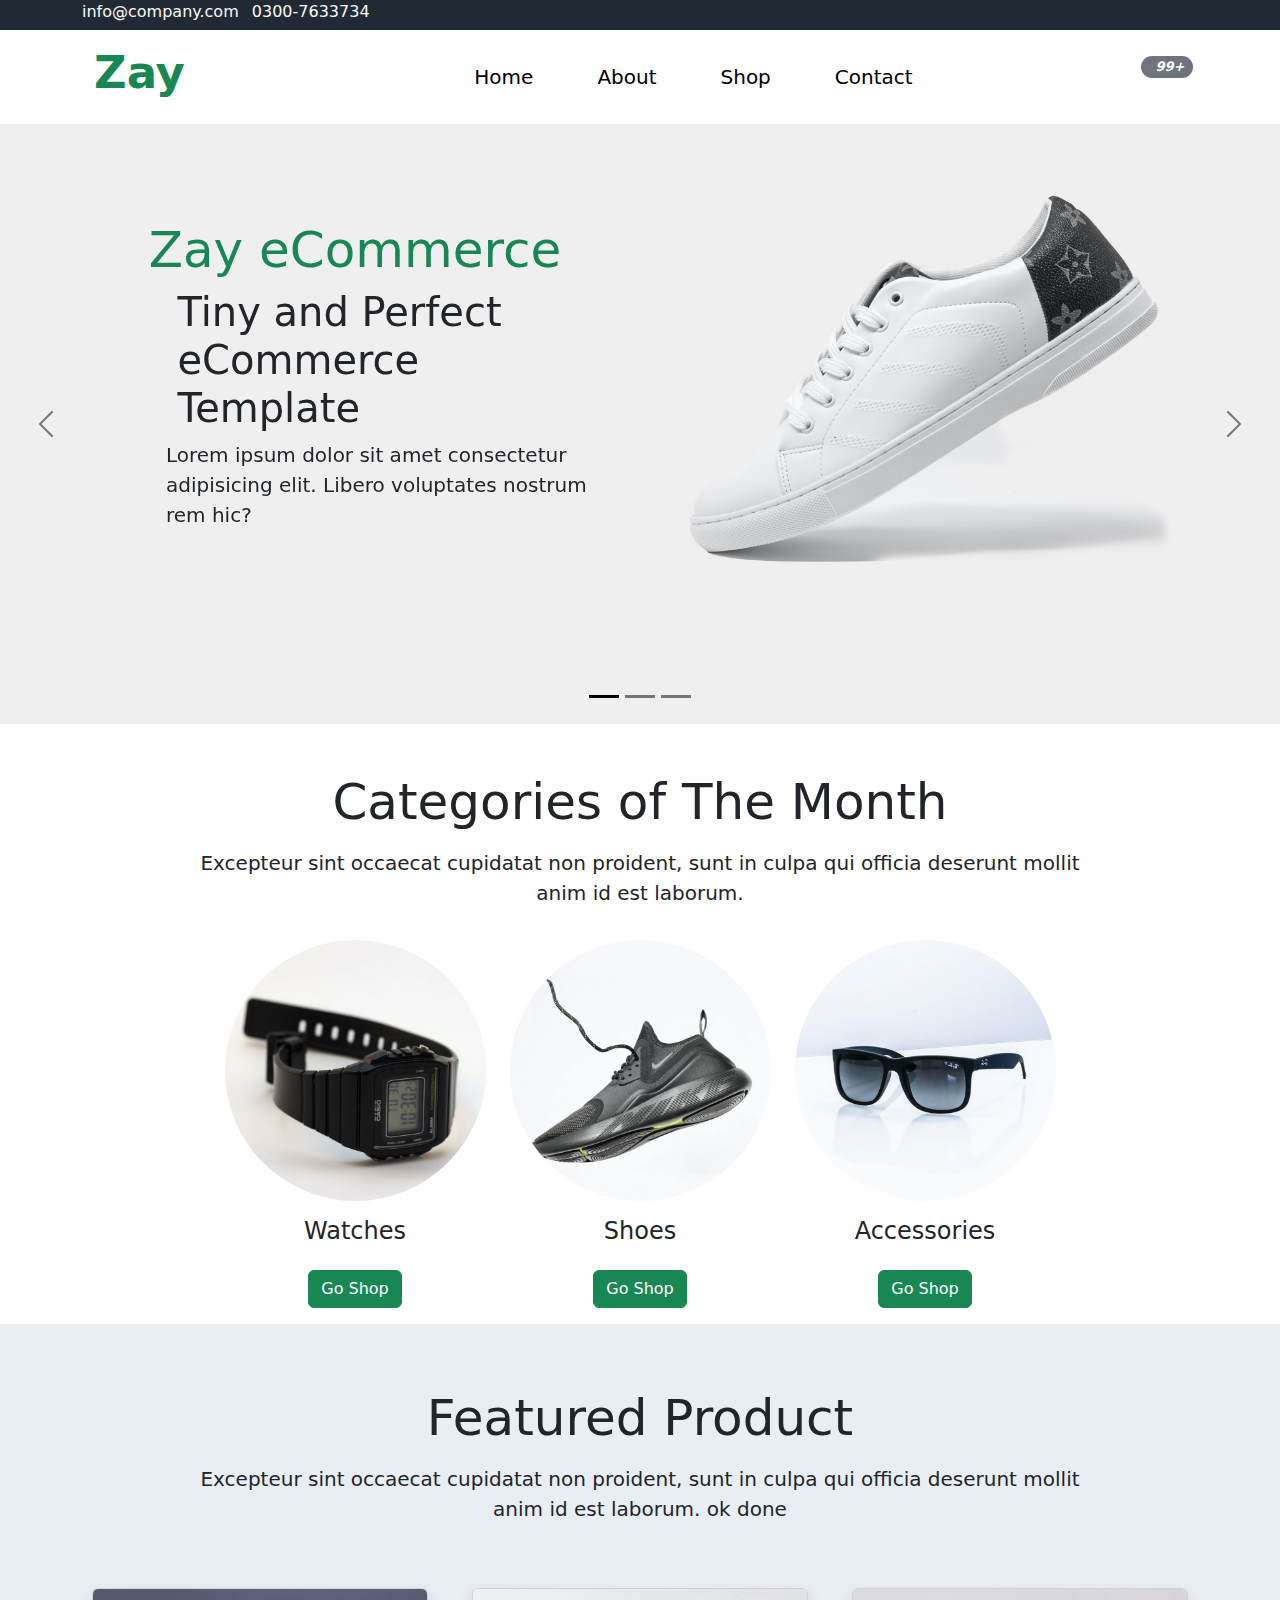
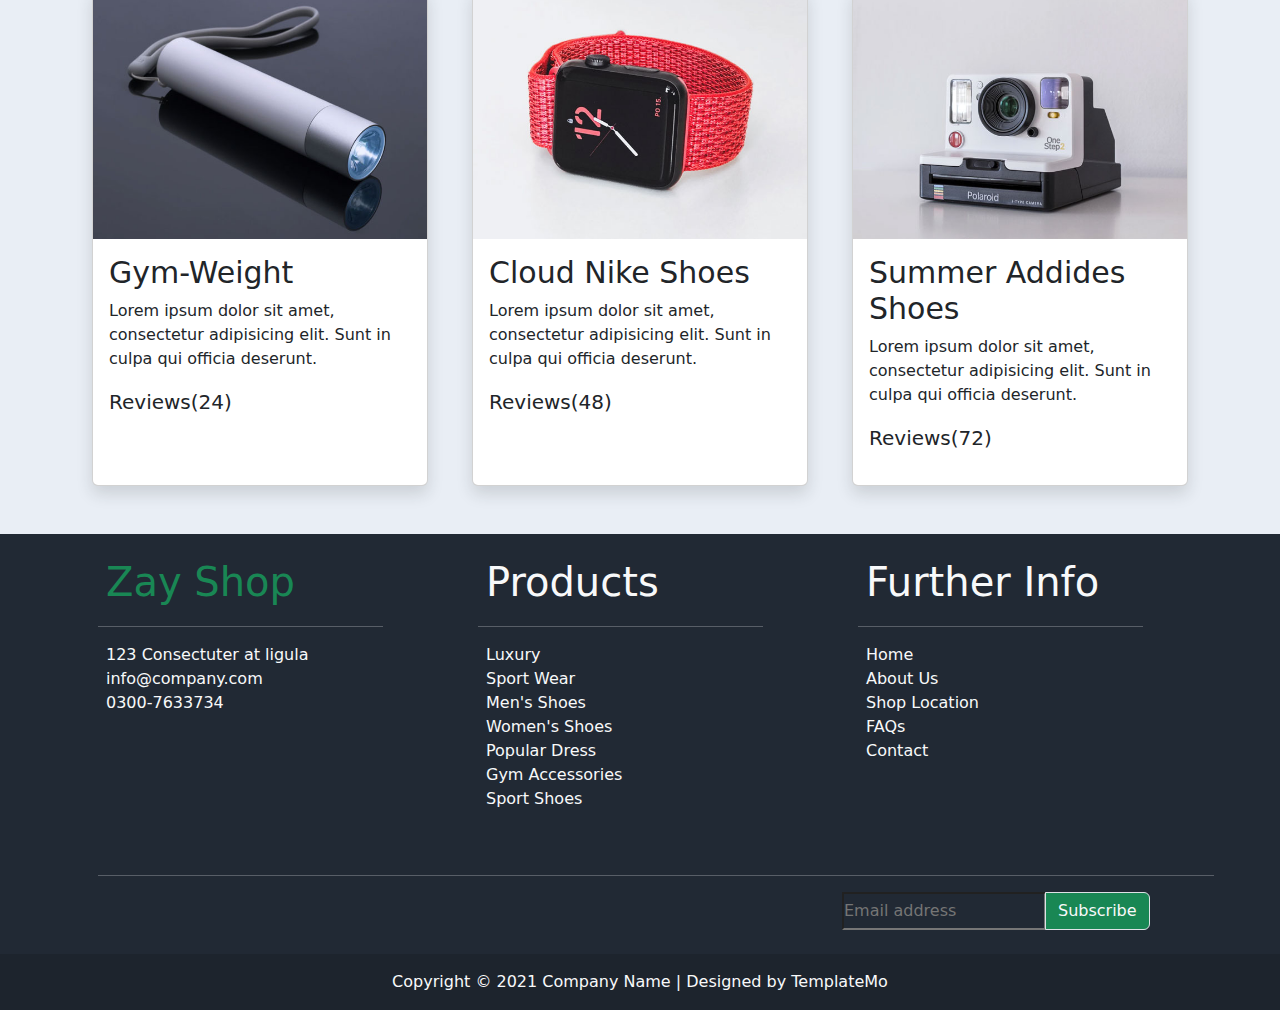
<file: index.html>
<!DOCTYPE html>
<html lang="en">

<head>
    <meta charset="UTF-8">
    <meta http-equiv="X-UA-Compatible" content="IE=edge">
    <meta name="viewport" content="width=device-width, initial-scale=1.0">
    <title>Zay Shop</title>
    <link rel="stylesheet" href="assets/css/custom.css">
    <link rel="stylesheet" href="assets/css/bootstrap.min.css">
    <link rel="stylesheet" href="https://cdnjs.cloudflare.com/ajax/libs/font-awesome/6.2.1/css/all.min.css"
        integrity="sha512-MV7K8+y+gLIBoVD59lQIYicR65iaqukzvf/nwasF0nqhPay5w/9lJmVM2hMDcnK1OnMGCdVK+iQrJ7lzPJQd1w=="
        crossorigin="anonymous" referrerpolicy="no-referrer" />
        <link rel="icon" href="banner_img_01.jpg" >
</head>

<body>
    <div class="container-fluid background-class d-none d-lg-block d-xl-block d-xxl-block">
        <div class="container">
            <div class="row">
                <div class=" col-4 text-light">
                    <i class="fa-solid fa-envelope"></i>
                    info@company.com
                    <i class="fa-solid fa-phone-flip ms-2"></i>
                    0300-7633734
                </div>
                <div class="col-8 text-light d-flex justify-content-end mt-2">
                    <i class="fa-brands fa-facebook ms-3"></i>
                    <i class="fa-brands fa-instagram ms-3"></i>
                    <i class="fa-brands fa-twitter ms-3"></i>
                    <i class="fa-brands fa-linkedin-in ms-3"></i>
                </div>
            </div>
        </div>
    </div>
    <div class="container-fluid background1-class">
        <div class="container">
            <nav class="navbar navbar-expand-lg">
                <div class="container-fluid">
                    <a class="navbar-brand text-success" href="#">
                        <h1 class="font-class">Zay</h1>
                    </a>
                    <button class="navbar-toggler" type="button" data-bs-toggle="collapse"
                        data-bs-target="#navbarSupportedContent" aria-controls="navbarSupportedContent"
                        aria-expanded="false" aria-label="Toggle navigation">
                        <span class="navbar-toggler-icon"></span>
                    </button>
                    <div class="collapse navbar-collapse mt-3" id="navbarSupportedContent">
                        <ul class="navbar-nav mx-auto mb-2 mb-lg-0">
                            <li class="nav-item">
                                <a class="nav-link active ms-lg-5 ms-xl-5 ms-xxl-5" aria-current="page"
                                    href="index.html">
                                    <p>Home</p>
                                </a>
                            </li>
                            <li class="nav-item">
                                <a class="nav-link active ms-lg-5 ms-xl-5 ms-xxl-5" href="about.html">
                                    <p> About</p>
                                </a>
                            </li>
                            <li class="nav-item active">
                                <a class="nav-link active ms-lg-5 ms-xl-5 ms-xxl-5" href="shop.html">
                                    <p>Shop</p>
                                </a>
                            </li>
                            <li class="nav-item">
                                <a class="nav-link active ms-lg-5 ms-xl-5 ms-xxl-5" href="contact.html">
                                    <p>Contact</p>
                                </a>
                            </li>
                        </ul>
                        <h4>
                            <i class="fa-solid fa-magnifying-glass me-3">

                            </i>
                            <i class="fa-solid fa-cart-shopping me-3  position-relative cart">
                                <span
                                    class="position-absolute top-0 start-100 translate-middle badge rounded-pill bg-secondary position-class">
                                    7
                                    <span class="visually-hidden">unread messages</span>
                                </span>
                            </i>
                            <i class="fa-solid fa-user me-3 position-relative cart">
                                <span
                                    class="position-absolute top-0 start-100 translate-middle badge rounded-pill  position-class bg-secondary">
                                    99+
                                    <span class="visually-hidden">unread messages</span>
                                </span>
                            </i>
                        </h4>
                    </div>
                </div>
            </nav>
        </div>
    </div>
    <div id="carouselExampleIndicators" class="carousel slide carousel-dark " data-bs-ride="carousel">
        <div class="carousel-indicators">
            <button type="button" data-bs-target="#carouselExampleIndicators" data-bs-slide-to="0" class="active"
                aria-current="true" aria-label="Slide 1"></button>
            <button type="button" data-bs-target="#carouselExampleIndicators" data-bs-slide-to="1"
                aria-label="Slide 2"></button>
            <button type="button" data-bs-target="#carouselExampleIndicators" data-bs-slide-to="2"
                aria-label="Slide 3"></button>
        </div>
        <div class="carousel-inner background2-class">
            <div class="carousel-item active">
                <div class="container">
                    <div class="row">
                        <div class="col-lg-6 col-md-12 col-sm-12  d-md-flex justify-content-center order-lg-last ">
                            <img src="assets/images/banner_img_01.jpg" alt="" class="slider-class">

                        </div>
                        <div class="col-lg-6 mt-lg-5 ">

                            <h1 class="mt-lg-5  text-success" align="center" style="font-size: 50px;">Zay <span
                                    style="font-weight: lighter; font-size: 50px;">eCommerce</span> </h1>
                            <div class="row d-flex justify-content-center">
                                <div class="col-10 ms-5">
                                    <h1 class="ms-4" style="font-size: 40px; font-weight: lighter;">Tiny and Perfect
                                        eCommerce Template</h1>
                                </div>
                            </div>
                            <div class="row ms-4">
                                <div class="col-10 ms-5">
                                    <p style="font-size: 20px;">Lorem ipsum dolor sit amet consectetur adipisicing elit. Libero voluptates nostrum rem hic?  </p>
                                </div>
                            </div>
                        </div>
                    </div>
                </div>
            </div>
            <div class="carousel-item">
                <div class="container">
                    <div class="row">
                        <div class="col-lg-6 col-md-12 col-sm-12  d-md-flex justify-content-center order-lg-last ">
                            <img src="assets/images/banner_img_02.jpg" alt="" class="slider-class">

                        </div>
                        <div class="col-lg-6 mt-lg-5 ">

                            <h1 class="mt-lg-5  text-success" align="center" style="font-size: 50px;">Zay <span
                                    style="font-weight: lighter; font-size: 50px;">eCommerce</span> </h1>
                            <div class="row d-flex justify-content-center">
                                <div class="col-10 ms-5">
                                    <h1 class="ms-4" style="font-size: 40px; font-weight: lighter;">Tiny and Perfect
                                        eCommerce Template</h1>
                                </div>
                            </div>
                            <div class="row ms-4">
                                <div class="col-10 ms-5">
                                    <p style="font-size: 20px;">Lorem ipsum dolor sit amet consectetur adipisicing elit. Libero voluptates nostrum rem hic?  </p>
                                </div>
                            </div>
                        </div>
                    </div>
                </div>
            </div>
            <div class="carousel-item">
                <div class="container">
                    <div class="row">
                        <div class="col-lg-6 col-md-12 col-sm-12  d-md-flex justify-content-center order-lg-last ">
                            <img src="assets/images/banner_img_03.jpg" alt="" class="slider-class">

                        </div>
                        <div class="col-lg-6 mt-lg-5 ">

                            <h1 class="mt-lg-5  text-success" align="center" style="font-size: 50px;">Zay <span
                                    style="font-weight: lighter; font-size: 50px;">eCommerce</span> </h1>
                            <div class="row d-flex justify-content-center">
                                <div class="col-10 ms-5">
                                    <h1 class="ms-4" style="font-size: 40px; font-weight: lighter;">Tiny and Perfect
                                        eCommerce Template</h1>
                                </div>
                            </div>
                            <div class="row ms-4">
                                <div class="col-10 ms-5">
                                    <p style="font-size: 20px;">Lorem ipsum dolor sit amet consectetur adipisicing elit. Libero voluptates nostrum rem hic?  </p>
                                </div>
                            </div>
                        </div>
                    </div>
                </div>
            </div>
        </div>
        <button class="carousel-control-prev" type="button" data-bs-target="#carouselExampleIndicators"
            data-bs-slide="prev">
            <span class="carousel-control-prev-icon" style="margin-right: 100px;" aria-hidden="true"></span>
            <span class="visually-hidden">Previous</span>
        </button>
        <button class="carousel-control-next" type="button" data-bs-target="#carouselExampleIndicators"
            data-bs-slide="next">
            <span class="carousel-control-next-icon" style="margin-left: 100px;" aria-hidden="true"></span>
            <span class="visually-hidden">Next</span>
        </button>
    </div>
    <div class="container-fluid mt-5">
        <div class="container">
            <div class="row">
                <div class="col-12">
                    <h1 align="center" style="font-size: 50px; font-weight: lighter;">
                        Categories of The Month
                    </h1>
                </div>
            </div>
            <div class="row d-flex justify-content-center ">
                <div class="col-10">
                    <p align="center" style="font-size: 20px;" class="mt-2">
                        Excepteur sint occaecat cupidatat non proident, sunt in culpa qui officia deserunt mollit anim
                        id est laborum.
                    </p>
                </div>
            </div>
            <div class="row d-flex justify-content-center mt-3">
                <div class="col-sm-8 col-md-3 d-flex justify-content-center">
                    <div class="card border-0" style="width: 18rem;">
                        <img src="assets/images/category_img_01.jpg" class="card-img-top rounded-circle" alt="...">
                        <div class="card-body">
                            <h4 class="card-title d-flex justify-content-center"> Watches</h4>
                            <div class="button d-flex justify-content-center mt-4">
                                <button class="btn btn-success">Go Shop</button>
                            </div>
                        </div>
                    </div>

                </div>
                <div class="col-sm-8 col-md-3 d-flex justify-content-center">
                    <div class="card border-0" style="width: 18rem;">
                        <img src="assets/images/category_img_02.jpg" class="card-img-top rounded-circle" alt="...">
                        <div class="card-body">
                            <h4 class="card-title d-flex justify-content-center"> Shoes</h4>
                            <div class="button d-flex justify-content-center mt-4">
                                <button class="btn btn-success">Go Shop</button>
                            </div>
                        </div>
                    </div>

                </div>
                <div class="col-sm-8 col-md-3 d-flex justify-content-center">
                    <div class="card border-0" style="width: 18rem;">
                        <img src="assets/images/category_img_03.jpg" class="card-img-top rounded-circle" alt="...">
                        <div class="card-body">
                            <h4 class="card-title d-flex justify-content-center"> Accessories</h4>
                            <div class="button d-flex justify-content-center mt-4">
                                <button class="btn btn-success">Go Shop</button>
                            </div>
                        </div>
                    </div>

                </div>
            </div>
        </div>
    </div>
    <div class="container-fluid re-class" style="background-color:#E9EEF5 ; ">
        <div class="container">
            <div class="row">
                <div class="col mt-5">
                    <h1 align="center" style="font-size: 50px; font-weight: lighter;" class="mt-3">Featured Product</h1>
                </div>
            </div>
            <div class="row d-flex justify-content-center ">
                <div class="col-10">
                    <p align="center" style="font-size: 20px;" class="mt-2">
                        Excepteur sint occaecat cupidatat non proident, sunt in culpa qui officia deserunt mollit anim
                        id est laborum. ok done
                    </p>
                </div>
            </div>
            <div class="row d-flex justify-content-center">
                <div class="col-sm-12 col-md-4 col-lg-4 mt-5  mb-lg-5 d-flex justify-content-center">
                    <div class="card shadow" style="width: 21rem;">
                        <img src="assets/images/feature_prod_01.jpg" class="card-img-top" alt="...">
                        <span class="ms-3"> <i class="fa-solid fa-star text-warning" style="font-size:20px;"></i>
                            <i class="fa-solid fa-star text-warning" style="font-size:20px;"></i>
                            <i class="fa-solid fa-star text-warning" style="font-size:20px;"></i>
                            <i class="fa-solid fa-star" style="font-size:20px ;"></i>
                            <i class="fa-solid fa-star" style="font-size:20px ;"></i></span>
                        <div class="card-body">
                            <h5 class="card-title" style="font-size: 30px; font-weight: lighter;">Gym-Weight</h5>
                            <p class="card-text">Lorem ipsum dolor sit amet, consectetur adipisicing elit. Sunt in culpa
                                qui officia deserunt.</p>
                            <p style="font-size: 20px; font-weight: lighter;">Reviews(24)</p>
                        </div>
                    </div>
                </div>
                <div class="col-sm-12 col-md-4 col-lg-4 mt-5  mb-lg-5 d-flex justify-content-center">
                    <div class="card shadow" style="width: 21rem;">
                        <img src="assets/images/feature_prod_02.jpg" class="card-img-top" alt="...">
                        <span class="ms-3"> <i class="fa-solid fa-star text-warning" style="font-size:20px;"></i>
                            <i class="fa-solid fa-star text-warning" style="font-size:20px;"></i>
                            <i class="fa-solid fa-star text-warning" style="font-size:20px;"></i>
                            <i class="fa-solid fa-star" style="font-size:20px ;"></i>
                            <i class="fa-solid fa-star" style="font-size:20px ;"></i></span>

                        <div class="card-body">
                            <h5 class="card-title r-class" style="font-size: 30px; font-weight: lighter;">Cloud Nike
                                Shoes</h5>
                            <p class="card-text">Lorem ipsum dolor sit amet, consectetur adipisicing elit. Sunt in culpa
                                qui officia deserunt.</p>
                            <p style="font-size: 20px; font-weight: lighter;">Reviews(48)</p>
                        </div>
                    </div>
                </div>
                <div class="col-sm-12 col-md-4 col-lg-4 mt-5  mb-lg-5 d-flex justify-content-center">
                    <div class="card shadow" style="width: 21rem;">
                        <img src="assets/images/feature_prod_03.jpg" class="card-img-top" alt="...">
                        <span class="ms-3"> <i class="fa-solid fa-star text-warning" style="font-size:20px;"></i>
                            <i class="fa-solid fa-star text-warning" style="font-size:20px;"></i>
                            <i class="fa-solid fa-star text-warning" style="font-size:20px;"></i>
                            <i class="fa-solid fa-star text-warning" style="font-size:20px ;"></i>
                            <i class="fa-solid fa-star text-warning " style="font-size:20px ;"></i>
                        </span>
                        <div class="card-body">
                            <h5 class="card-title r-class" style="font-size: 30px; font-weight: lighter;">Summer Addides
                                Shoes</h5>
                            <p class="card-text">Lorem ipsum dolor sit amet, consectetur adipisicing elit. Sunt in culpa
                                qui officia deserunt.</p>
                            <p style="font-size: 20px; font-weight: lighter;">Reviews(72)</p>
                        </div>
                    </div>
                </div>
            </div>
        </div>
    </div>
    <div class="container-fluid  res-class" style="background-color: #212934;">
        <div class="container">
            <div class="row">
                <div class="col-md-4 col-sm-12">
                    <h1 class="text-success pt-4 ps-4 pe-4 p-1">Zay Shop</h1>
                    <div class="line text-white ms-3 mt-1" style="width:80% ;">
                        <hr>
                    </div>

                    <i class="fa-solid fa-location-dot ms-4 text-light"></i>
                    <span class="text-light">123 Consectuter at ligula</span>
                    <br>
                    <i class="fa-solid fa-envelope text-light ms-4 mt-md-3 mt-sm-2"></i>
                    <span class="text-light">info@company.com</span>
                    <br>
                    <i class="fa-solid fa-phone-flip ms-4 mt-md-3 mt-sm-2 text-light"></i>
                    <span class="text-light"> 0300-7633734
                    </span>
                </div>
                <div class="col-md-4 col-sm-12 margin-class">
                    <h1 class="text-light pt-4 ps-4 pe-4 p-1">Products</h1>
                    <div class="line text-white ms-3 mt-1" style="width:80% ;">
                        <hr>
                    </div>
                    <span class="text-light ms-4 ">Luxury</span>
                    <br>
                    <span class="text-light ms-4">Sport Wear</span>
                    <br>
                    <span class="text-light ms-4">Men's Shoes</span>
                    <br>
                    <span class="text-light ms-4">Women's Shoes</span>
                    <br>
                    <span class="text-light ms-4">Popular Dress</span>
                    <br>
                    <span class="text-light ms-4">Gym Accessories</span>
                    <br>
                    <span class="text-light ms-4">Sport Shoes</span>
                    <br>
                </div>
                <div class="col-md-4 col-sm-12">
                    <h1 class="text-light pt-4 ps-4 pe-4 p-1 media-class"><span>Further Info</span></h1>
                    <div class="line text-white ms-3 mt-1" style="width:80% ;">
                        <hr>
                    </div>
                    <span class="text-light ms-4 ">Home</span>
                    <br>
                    <span class="text-light ms-4 pt-2">About Us</span>
                    <br>
                    <span class="text-light ms-4 mt-5">Shop Location</span>
                    <br>
                    <span class="text-light ms-4 mt-5">FAQs</span>
                    <br>
                    <span class="text-light ms-4 mt-5">Contact</span>
                    <br>
                </div>
            </div>


            <div class="row mt-5">
                <div class="col">
                    <div class="line text-white ms-3 mt-1" style="width:100% ;">
                        <hr>
                    </div>
                </div>
            </div>
            <div class="row pb-3">
                <div class="col-xl-8 col-lg-7 col-md-5 col-sm-12 text-light">

                    <i class="fa-brands fa-facebook ms-3" style="font-size: 30px; "></i>
                    <i class="fa-brands fa-instagram ms-3" style="font-size: 30px; "></i>
                    <i class="fa-brands fa-twitter ms-3" style="font-size: 30px; "></i>
                    <i class="fa-brands fa-linkedin-in ms-3" style="font-size: 30px;"></i>

                </div>
                <div class="col-xl-4 col-lg-5 col-md-7 col-sm-12">
                    <div class="input-group mb-2 subscribe ">
                        <input type="text" style="background:none ;" placeholder="Email address">
                        <div class="input-group-text btn-success bg-success text-light sub">Subscribe</div>
                    </div>
                </div>
            </div>
        </div>
    </div>
    <div class="container-fluid res1-class pb-3" style="background-color:#1D242D ;">
        <div class="row">
            <div class="col">
                <span class="text-light mt-3" style="display: flex; justify-content: center;">Copyright © 2021 Company
                    Name | Designed by TemplateMo</span>
            </div>
        </div>
    </div>


    <script src="assets/js/bootstrap.bundle.min.js"></script>
</body>

</html>
</file>
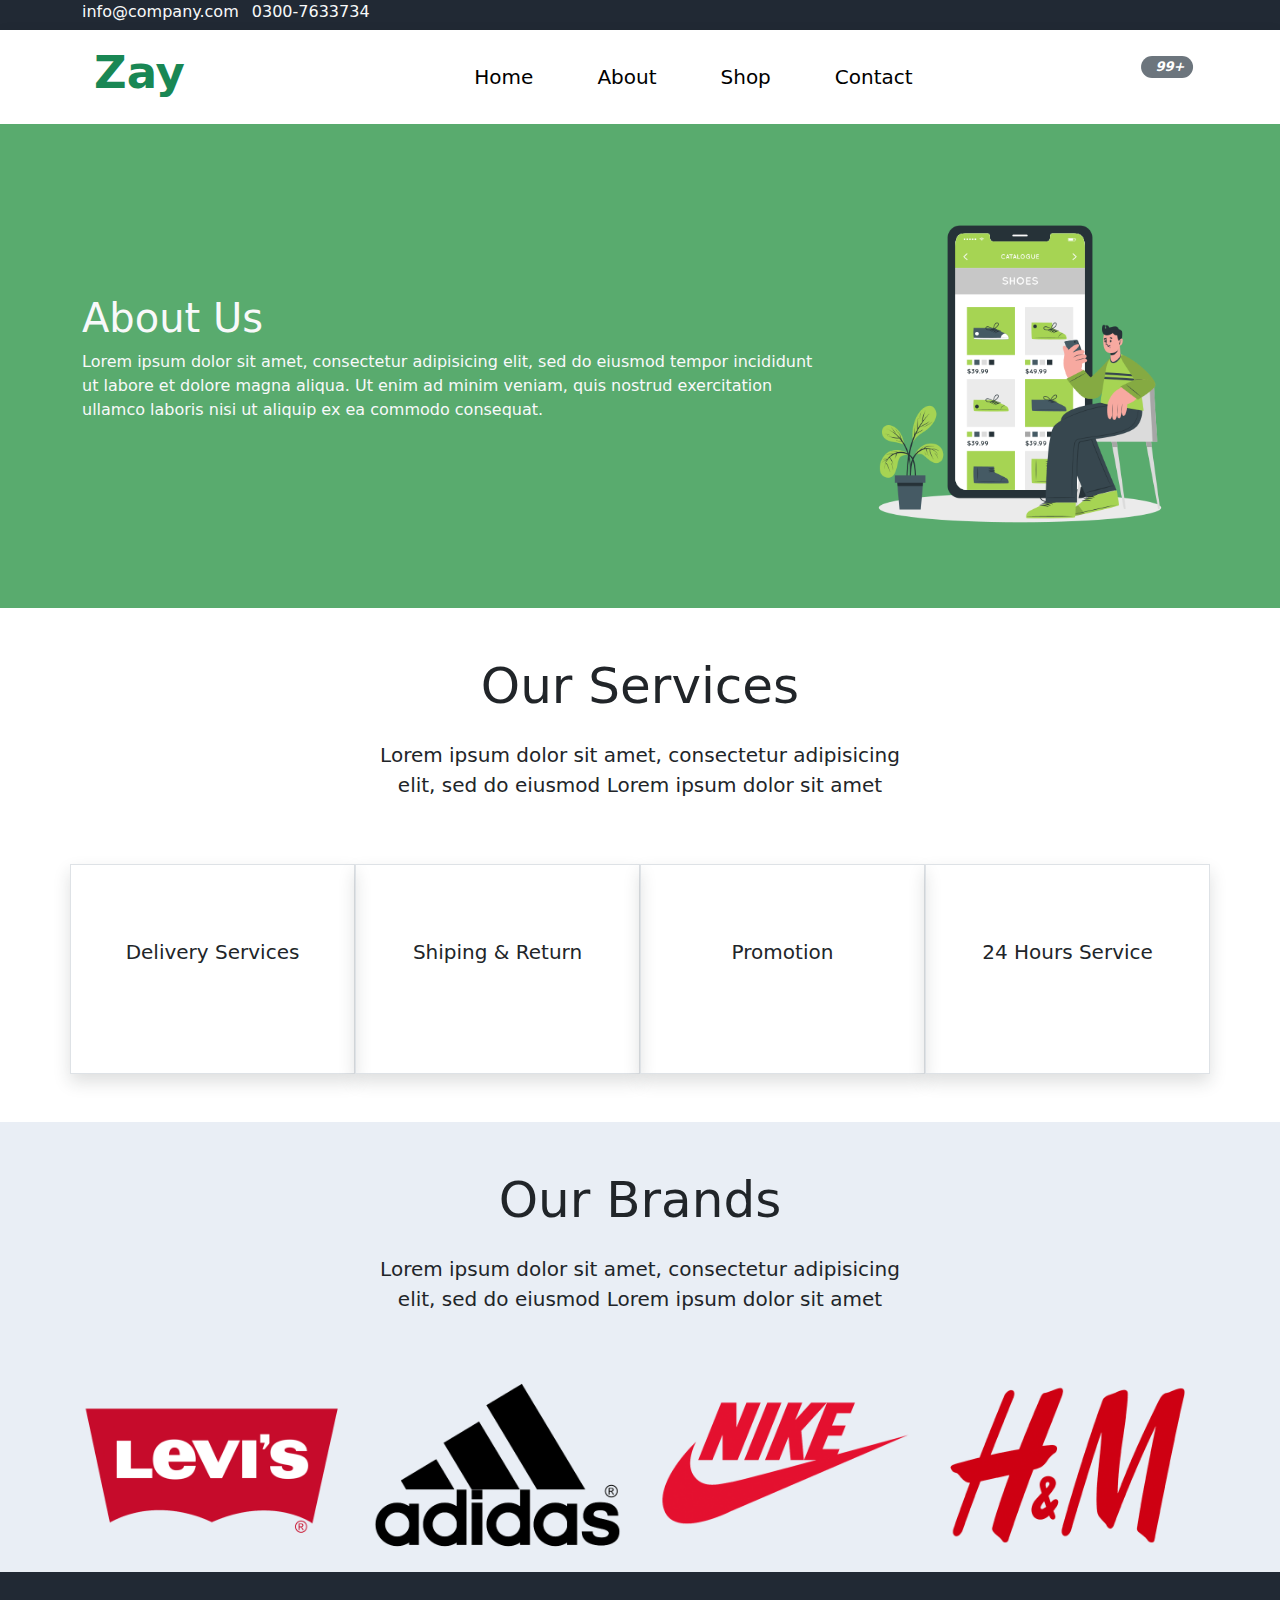
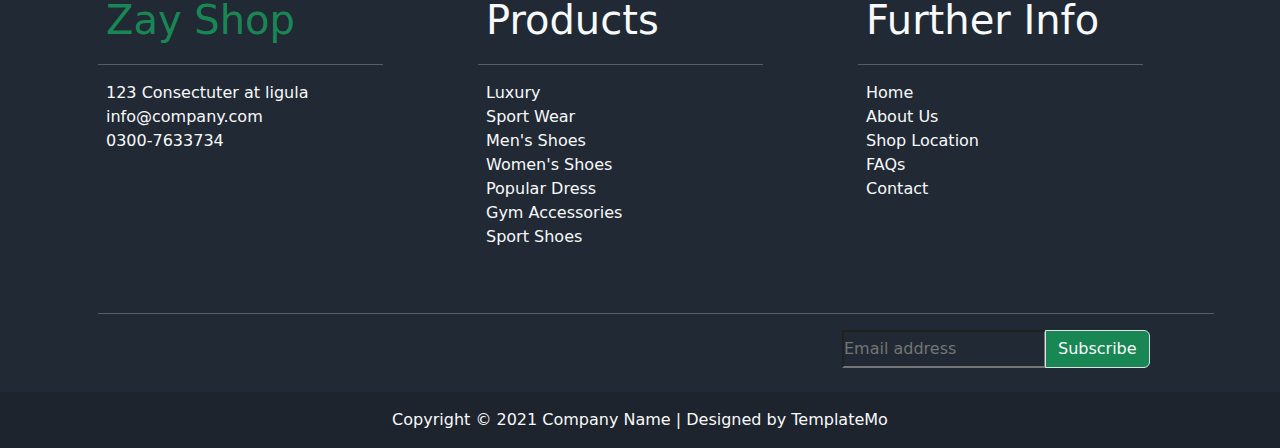
<file: about.html>
<!DOCTYPE html>
<html lang="en">

<head>
    <meta charset="UTF-8">
    <meta http-equiv="X-UA-Compatible" content="IE=edge">
    <meta name="viewport" content="width=device-width, initial-scale=1.0">
    <title>Zay Shop</title>
    <link rel="stylesheet" href="assets/css/custom.css">
    <link rel="stylesheet" href="assets/css/bootstrap.min.css">
    <link rel="stylesheet" href="https://cdnjs.cloudflare.com/ajax/libs/font-awesome/6.2.1/css/all.min.css"
        integrity="sha512-MV7K8+y+gLIBoVD59lQIYicR65iaqukzvf/nwasF0nqhPay5w/9lJmVM2hMDcnK1OnMGCdVK+iQrJ7lzPJQd1w=="
        crossorigin="anonymous" referrerpolicy="no-referrer" />
        
</head>

<body>
    <div class="container-fluid background-class d-none d-lg-block d-xl-block d-xxl-block">
        <div class="container">
            <div class="row">
                <div class=" col-4 text-light">
                    <i class="fa-solid fa-envelope"></i>
                    info@company.com
                    <i class="fa-solid fa-phone-flip ms-2"></i>
                    0300-7633734
                </div>
                <div class="col-8 text-light d-flex justify-content-end mt-2">
                    <i class="fa-brands fa-facebook ms-3"></i>
                    <i class="fa-brands fa-instagram ms-3"></i>
                    <i class="fa-brands fa-twitter ms-3"></i>
                    <i class="fa-brands fa-linkedin-in ms-3"></i>
                </div>
            </div>
        </div>
    </div>
    <div class="container-fluid shadow background1-class">
        <div class="container">
            <nav class="navbar  navbar-expand-lg">
                <div class="container-fluid">
                    <a class="navbar-brand text-success" href="#">
                        <h1 class="font-class">Zay</h1>
                    </a>
                    <button class="navbar-toggler" type="button" data-bs-toggle="collapse"
                        data-bs-target="#navbarSupportedContent" aria-controls="navbarSupportedContent"
                        aria-expanded="false" aria-label="Toggle navigation">
                        <span class="navbar-toggler-icon"></span>
                    </button>
                    <div class="collapse navbar-collapse mt-3" id="navbarSupportedContent">
                        <ul class="navbar-nav mx-auto mb-2 mb-lg-0">
                            <li class="nav-item">
                                <a class="nav-link active ms-lg-5 ms-xl-5 ms-xxl-5" aria-current="page"
                                    href="index.html">
                                    <p>Home</p>
                                </a>
                            </li>
                            <li class="nav-item">
                                <a class="nav-link active ms-lg-5 ms-xl-5 ms-xxl-5" href="about.html">
                                    <p> About</p>
                                </a>
                            </li>
                            <li class="nav-item active">
                                <a class="nav-link active ms-lg-5 ms-xl-5 ms-xxl-5" href="shop.html">
                                    <p>Shop</p>
                                </a>
                            </li>
                            <li class="nav-item">
                                <a class="nav-link active ms-lg-5 ms-xl-5 ms-xxl-5" href="contact.html">
                                    <p>Contact</p>
                                </a>
                            </li>
                        </ul>
                        <h4>
                            <i class="fa-solid fa-magnifying-glass me-3">

                            </i>
                            <i class="fa-solid fa-cart-shopping me-3  position-relative cart">
                                <span
                                    class="position-absolute top-0 start-100 translate-middle badge rounded-pill bg-secondary position-class">
                                    7
                                    <span class="visually-hidden">unread messages</span>
                                </span>
                            </i>
                            <i class="fa-solid fa-user me-3 position-relative cart">
                                <span
                                    class="position-absolute top-0 start-100 translate-middle badge rounded-pill  position-class bg-secondary">
                                    99+
                                    <span class="visually-hidden">unread messages</span>
                                </span>
                            </i>
                        </h4>
                    </div>
                </div>
            </nav>
        </div>
    </div>
    <div class="container-fluid res2-class" style="background-color: #59AB6E;">
        <div class="container py-3">
            <div class="row py-5 align-items-center">
                <div class="col-md-8 col-sm-12">
                    <h1 class="text-light">About Us</h1>
                    <p class="text-light">Lorem ipsum dolor sit amet, consectetur adipisicing elit, sed do eiusmod
                        tempor incididunt ut labore et dolore magna aliqua. Ut enim ad minim veniam, quis nostrud
                        exercitation ullamco laboris nisi ut aliquip ex ea commodo consequat.</p>
                </div>
                <div class="col-md-4 col-sm-12 d-flex justify-content-center">
                    <img src="assets/images/about-hero.png  " alt="" class="d-block w-100">
                </div>
            </div>
        </div>
    </div>
    <div class="container-fluid mt-5">
        <div class="container">
            <div class="row">
                <div class="col">
                    <h1 align="center" style="font-weight: lighter; font-size: 50px;">Our Services</h1>
                </div>
            </div>
            <div class="row    d-flex justify-content-center ">
                <div class="col-lg-6 col-md-10 col-sm-12    align-items-center">
                    <p align="center" style="font-size: 20px;" class="mt-3">Lorem ipsum dolor sit amet, consectetur
                        adipisicing elit, sed do eiusmod Lorem ipsum dolor sit amet</p>
                </div>
            </div>
            <div class="row d-flex justify-content-center mt-5  ">

                <div class="col-lg-3 col-md-6 col-sm-8 border shadow  hover-class">
                    <i class="fa-solid fa-truck truck-font d-flex justify-content-center mt-5"></i>
                    <p class="d-flex justify-content-center mt-4">Delivery Services</p>
                </div>
                <div class="col-lg-3 col-md-6 col-sm-8 border shadow hover-class">
                    <i class="fas fa-exchange-alt truck-font d-flex justify-content-center mt-5"></i>
                    <p class="d-flex justify-content-center mt-4">Shiping & Return</p>
                </div>
                <div class="col-lg-3 col-md-6 col-sm-8 hover-class border shadow ">
                    <i class="fa-solid fa-percent truck-font d-flex justify-content-center mt-5"></i>
                    <p class="d-flex justify-content-center mt-4">Promotion</p>
                </div>
                <div class="col-lg-3 col-md-6 col-sm-8  hover-class border shadow">
                    <i class="fa-solid fa-user truck-font d-flex justify-content-center mt-5"></i>
                    <p class="d-flex justify-content-center mt-4">24 Hours Service</p>
                </div>
            </div>


        </div>
    </div>
    <div class="container-fluid " style="background-color: #E9EEF5; height: 450px;">
        <div class="container">
            <div class="row mt-5">
                <div class="col">
                    <h1 align="center" style="font-weight: lighter; font-size: 50px;" class="mt-5">Our Brands</h1>
                </div>
            </div>
            <div class="row    d-flex justify-content-center ">
                <div class="col-lg-6 col-md-10 col-sm-12    align-items-center">
                    <p align="center" style="font-size: 20px;" class="mt-3">Lorem ipsum dolor sit amet, consectetur
                        adipisicing elit, sed do eiusmod Lorem ipsum dolor sit amet</p>
                </div>
            </div>
            <div class="row mt-5">

                <div class="col-3">
                    <img src="assets/images/brand_01.png" alt="" class="img-fluid">
                </div>
                <div class="col-3">
                    <img src="assets/images/brand_02.png" alt="" class="img-fluid">
                </div>
                <div class="col-3">
                    <img src="assets/images/brand_03.png" alt="" class="img-fluid">
                </div>
                <div class="col-3">
                    <img src="assets/images/brand_04.png" alt="" class="img-fluid">
                </div>
            </div>


        </div>
    </div>
    <div class="container-fluid  res-class" style="background-color: #212934;">
        <div class="container">
            <div class="row">
                <div class="col-md-4 col-sm-12">
                    <h1 class="text-success pt-4 ps-4 pe-4 p-1">Zay Shop</h1>
                    <div class="line text-white ms-3 mt-1" style="width:80% ;">
                        <hr>
                    </div>

                    <i class="fa-solid fa-location-dot ms-4 text-light"></i>
                    <span class="text-light">123 Consectuter at ligula</span>
                    <br>
                    <i class="fa-solid fa-envelope text-light ms-4 mt-md-3 mt-sm-2"></i>
                    <span class="text-light">info@company.com</span>
                    <br>
                    <i class="fa-solid fa-phone-flip ms-4 mt-md-3 mt-sm-2 text-light"></i>
                    <span class="text-light"> 0300-7633734
                    </span>
                </div>
                <div class="col-md-4 col-sm-12 margin-class">
                    <h1 class="text-light pt-4 ps-4 pe-4 p-1">Products</h1>
                    <div class="line text-white ms-3 mt-1" style="width:80% ;">
                        <hr>
                    </div>
                    <span class="text-light ms-4 ">Luxury</span>
                    <br>
                    <span class="text-light ms-4">Sport Wear</span>
                    <br>
                    <span class="text-light ms-4">Men's Shoes</span>
                    <br>
                    <span class="text-light ms-4">Women's Shoes</span>
                    <br>
                    <span class="text-light ms-4">Popular Dress</span>
                    <br>
                    <span class="text-light ms-4">Gym Accessories</span>
                    <br>
                    <span class="text-light ms-4">Sport Shoes</span>
                    <br>
                </div>
                <div class="col-md-4 col-sm-12">
                    <h1 class="text-light pt-4 ps-4 pe-4 p-1 media-class"><span>Further Info</span></h1>
                    <div class="line text-white ms-3 mt-1" style="width:80% ;">
                        <hr>
                    </div>
                    <span class="text-light ms-4 ">Home</span>
                    <br>
                    <span class="text-light ms-4 pt-2">About Us</span>
                    <br>
                    <span class="text-light ms-4 mt-5">Shop Location</span>
                    <br>
                    <span class="text-light ms-4 mt-5">FAQs</span>
                    <br>
                    <span class="text-light ms-4 mt-5">Contact</span>
                    <br>
                </div>
            </div>


            <div class="row mt-5">
                <div class="col">
                    <div class="line text-white ms-3 mt-1" style="width:100% ;">
                        <hr>
                    </div>
                </div>
            </div>
            <div class="row pb-3">
                <div class="col-xl-8 col-lg-7 col-md-5 col-sm-12 text-light">

                    <i class="fa-brands fa-facebook ms-3" style="font-size: 30px; "></i>
                    <i class="fa-brands fa-instagram ms-3" style="font-size: 30px; "></i>
                    <i class="fa-brands fa-twitter ms-3" style="font-size: 30px; "></i>
                    <i class="fa-brands fa-linkedin-in ms-3" style="font-size: 30px;"></i>

                </div>
                <div class="col-xl-4 col-lg-5 col-md-7 col-sm-12">
                    <div class="input-group mb-2 subscribe ">
                        <input type="text" style="background:none ;" placeholder="Email address">
                        <div class="input-group-text btn-success bg-success text-light sub">Subscribe</div>
                    </div>
                </div>
            </div>
        </div>
    </div>
    <div class="container-fluid res1-class pb-3" style="background-color:#1D242D ;">
        <div class="row">
            <div class="col">
                <span class="text-light mt-3" style="display: flex; justify-content: center;">Copyright © 2021 Company
                    Name | Designed by TemplateMo</span>
            </div>
        </div>
    </div>


    <script src="assets/js/bootstrap.bundle.min.js"></script>
</body>

</html>
</file>
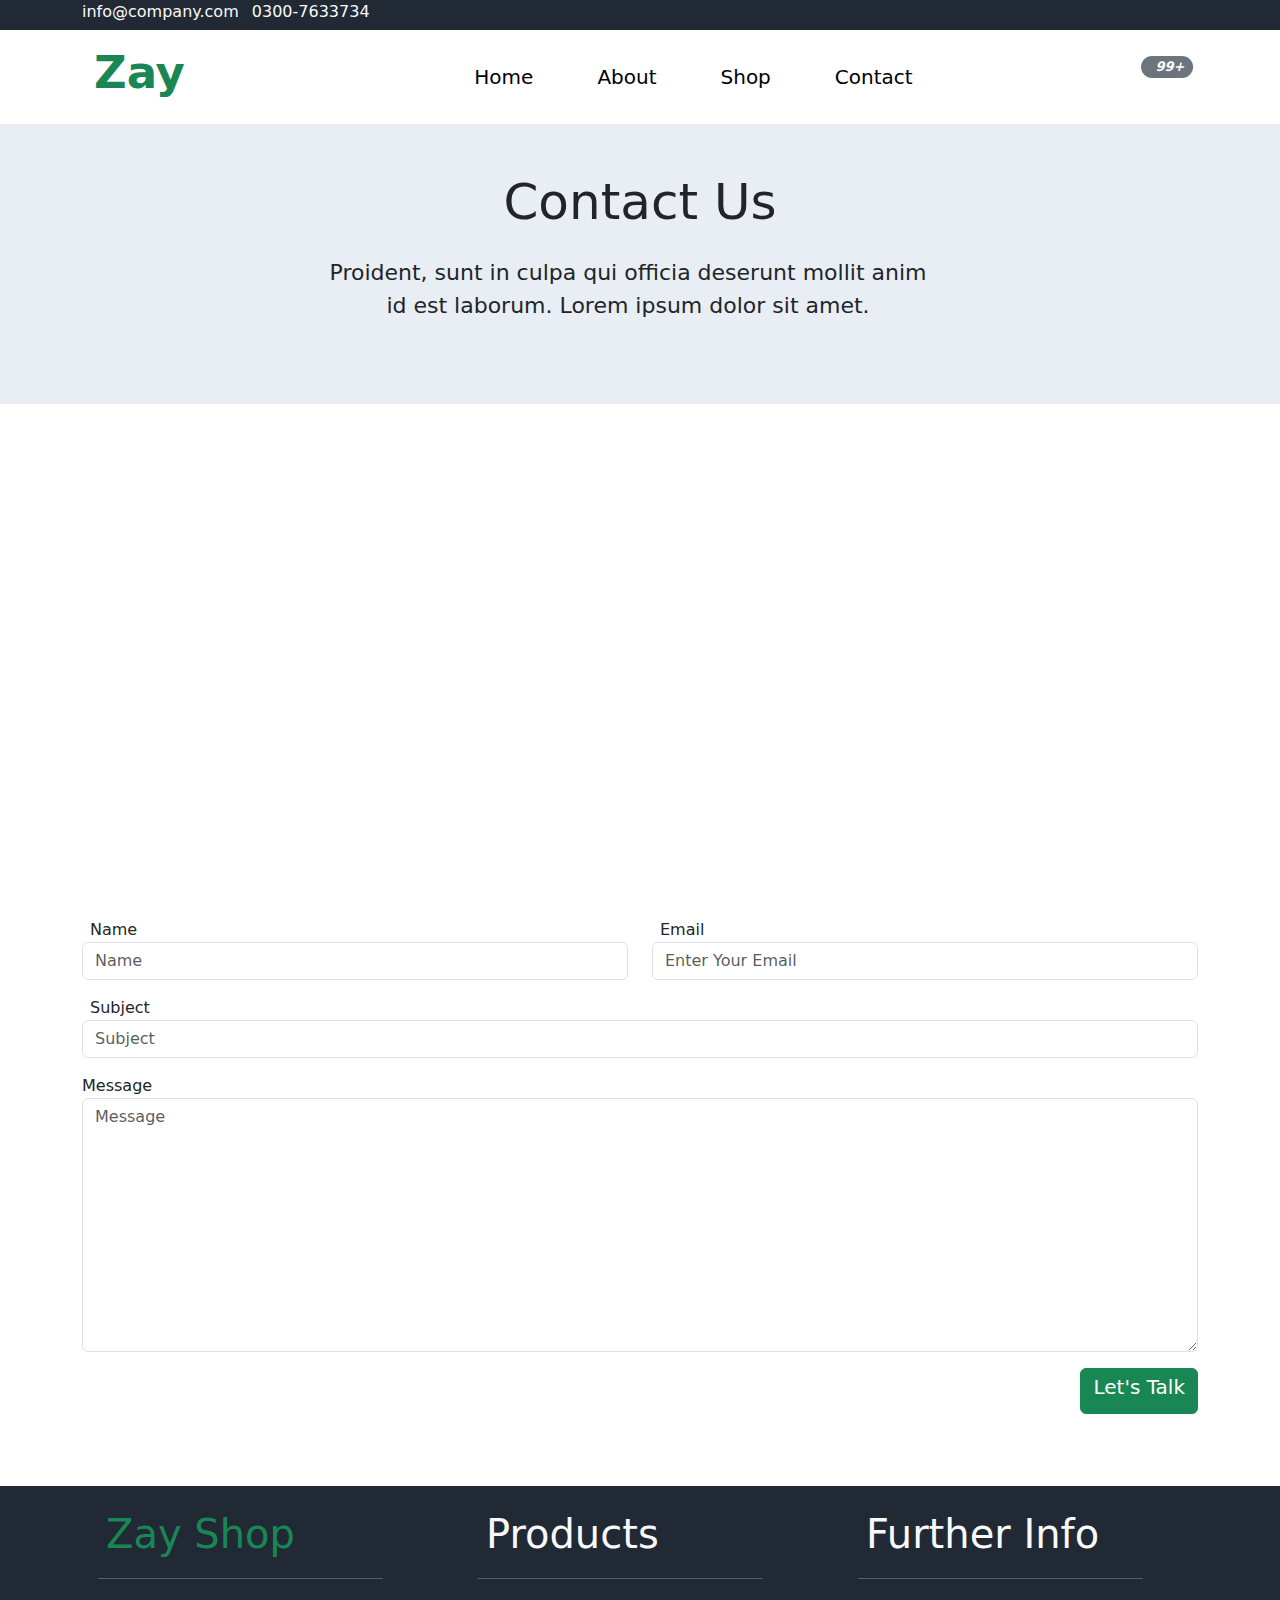
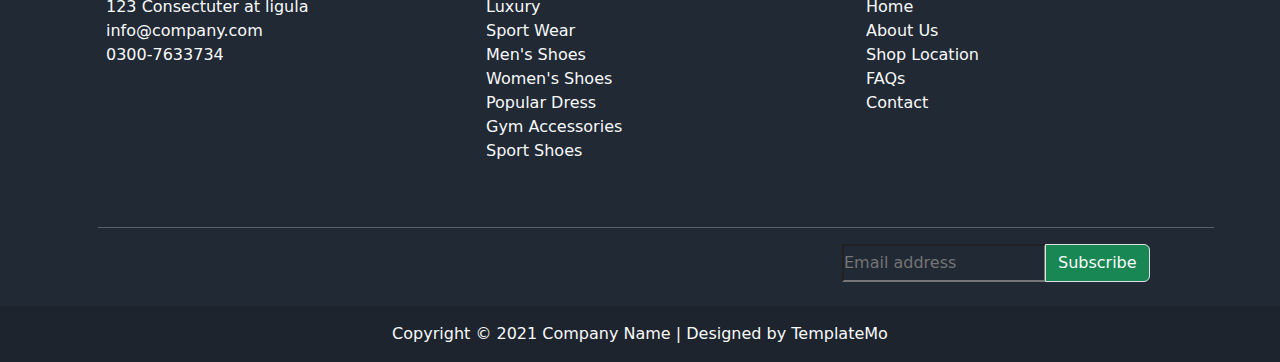
<file: contact.html>
<!DOCTYPE html>
<html lang="en">

<head>
    <meta charset="UTF-8">
    <meta http-equiv="X-UA-Compatible" content="IE=edge">
    <meta name="viewport" content="width=device-width, initial-scale=1.0">
    <title>Zay Shop</title>
    <link rel="stylesheet" href="assets/css/custom.css">
    <link rel="stylesheet" href="assets/css/bootstrap.min.css">
    <link rel="stylesheet" href="https://cdnjs.cloudflare.com/ajax/libs/font-awesome/6.2.1/css/all.min.css"
        integrity="sha512-MV7K8+y+gLIBoVD59lQIYicR65iaqukzvf/nwasF0nqhPay5w/9lJmVM2hMDcnK1OnMGCdVK+iQrJ7lzPJQd1w=="
        crossorigin="anonymous" referrerpolicy="no-referrer" />
</head>

<body>
    <div class="container-fluid background-class d-none d-lg-block d-xl-block d-xxl-block">
        <div class="container">
            <div class="row">
                <div class=" col-4 text-light">
                    <i class="fa-solid fa-envelope"></i>
                    info@company.com
                    <i class="fa-solid fa-phone-flip ms-2"></i>
                    0300-7633734
                </div>
                <div class="col-8 text-light d-flex justify-content-end mt-2">
                    <i class="fa-brands fa-facebook ms-3"></i>
                    <i class="fa-brands fa-instagram ms-3"></i>
                    <i class="fa-brands fa-twitter ms-3"></i>
                    <i class="fa-brands fa-linkedin-in ms-3"></i>
                </div>
            </div>
        </div>
    </div>
    <div class="container-fluid background1-class">
        <div class="container">
            <nav class="navbar navbar-expand-lg">
                <div class="container-fluid">
                    <a class="navbar-brand text-success" href="#">
                        <h1 class="font-class">Zay</h1>
                    </a>
                    <button class="navbar-toggler" type="button" data-bs-toggle="collapse"
                        data-bs-target="#navbarSupportedContent" aria-controls="navbarSupportedContent"
                        aria-expanded="false" aria-label="Toggle navigation">
                        <span class="navbar-toggler-icon"></span>
                    </button>
                    <div class="collapse navbar-collapse mt-3" id="navbarSupportedContent">
                        <ul class="navbar-nav mx-auto mb-2 mb-lg-0">
                            <li class="nav-item">
                                <a class="nav-link active ms-lg-5 ms-xl-5 ms-xxl-5" aria-current="page" href="index.html">
                                    <p>Home</p>
                                </a>
                            </li>
                            <li class="nav-item">
                                <a class="nav-link active ms-lg-5 ms-xl-5 ms-xxl-5" href="about.html">
                                    <p> About</p>
                                </a>
                            </li>
                            <li class="nav-item active">
                                <a class="nav-link active ms-lg-5 ms-xl-5 ms-xxl-5" href="shop.html">
                                    <p>Shop</p>
                                </a>
                            </li>
                            <li class="nav-item">
                                <a class="nav-link active ms-lg-5 ms-xl-5 ms-xxl-5" href="contact.html">
                                    <p>Contact</p>
                                </a>
                            </li>
                        </ul>
                        <h4>
                            <i class="fa-solid fa-magnifying-glass me-3">

                            </i>
                            <i class="fa-solid fa-cart-shopping me-3  position-relative cart">
                                <span
                                    class="position-absolute top-0 start-100 translate-middle badge rounded-pill bg-secondary position-class">
                                    7
                                    <span class="visually-hidden">unread messages</span>
                                </span>
                            </i>
                            <i class="fa-solid fa-user me-3 position-relative cart">
                                <span
                                    class="position-absolute top-0 start-100 translate-middle badge rounded-pill  position-class bg-secondary">
                                    99+
                                    <span class="visually-hidden">unread messages</span>
                                </span>
                            </i>
                        </h4>
                    </div>
                </div>
            </nav>
        </div>
    </div>
    <div class="container-fluid background3-class">
        <div class="row">
            <div class="col">
                <h1 class="d-flex mt-5  justify-content-center" style="font-size: 50px; font-weight: lighter;">Contact
                    Us</h1>
            </div>
            <div class="row d-flex justify-content-center">
                <div class="col-lg-6 col-md-10 col-sm-12  mt-lg-3" style="font-size:22px ;">
                    <p align="center">Proident, sunt in culpa qui officia deserunt mollit anim id est laborum. Lorem
                        ipsum dolor sit amet.</p>
                </div>
            </div>
        </div>
    </div>
    <div class="container-fluid">

        <div class="row">
            <iframe
                src="https://www.google.com/maps/embed?pb=!1m18!1m12!1m3!1d435951.0968704849!2d72.73640866956936!3d31.390204563805348!2m3!1f0!2f0!3f0!3m2!1i1024!2i768!4f13.1!3m3!1m2!1s0x39225cb554ba6e9d%3A0xb5ce63a0243ae08b!2sFaisalabad%20City%2C%20Faisalabad%2C%20Punjab%2C%20Pakistan!5e0!3m2!1sen!2s!4v1675760531538!5m2!1sen!2s"
                width="600" height="450" style="border:0;" allowfullscreen="" loading="lazy"
                referrerpolicy="no-referrer-when-downgrade"></iframe>
        </div>

    </div>
    <div class="container-fluid">
        <div class="container py-5">
            <div class="row py-lg-3">
                <div class="col-lg-6 col-sm-12">
                    <label for="" class="ms-2">Name</label>
                    <input type="text" class="form-control" name="" id="" placeholder="Name">

                </div>
                <div class="col-lg-6 col-sm-12">
                    <label for="" class="ms-2">Email</label>
                    <input type="text" class="form-control" name="" id="" placeholder="Enter Your Email">

                </div>
            </div>
            <div class="row">
                <div class="col-12">
                    <label for="" class="ms-2">Subject</label>
                    <input type="text" name="" id="" placeholder="Subject" class="form-control">
                </div>
            </div>
            <div class="row">
                <div class="col-12 mt-3">
                    <label for="">Message</label>
                    <textarea class="form-control" name="" id="" cols="30" rows="10" placeholder="Message"></textarea>
                </div>
            </div>
            <div class="row">
                <div class="col-12 mt-3 d-flex justify-content-end">
                    <button class="btn btn-success">
                        <h5 align="center">Let's Talk</h5>
                    </button>
                </div>
            </div>
        </div>
    </div>
    <div class="container-fluid mt-4 res-class" style="background-color: #212934;">
        <div class="container">
            <div class="row">
                <div class="col-md-4 col-sm-12">
                    <h1 class="text-success pt-4 ps-4 pe-4 p-1">Zay Shop</h1>
                    <div class="line text-white ms-3 mt-1" style="width:80% ;">
                        <hr>
                    </div>



                    <i class="fa-solid fa-location-dot ms-4 text-light"></i>
                    <span class="text-light">123 Consectuter at ligula</span>
                    <br>
                    <i class="fa-solid fa-envelope text-light ms-4 mt-md-3 mt-sm-2"></i>
                    <span class="text-light">info@company.com</span>
                    <br>
                    <i class="fa-solid fa-phone-flip ms-4 mt-md-3 mt-sm-2 text-light"></i>
                    <span class="text-light"> 0300-7633734
                    </span>
                </div>
                <div class="col-md-4 col-sm-12 margin-class">
                    <h1 class="text-light pt-4 ps-4 pe-4 p-1">Products</h1>
                    <div class="line text-white ms-3 mt-1" style="width:80% ;">
                        <hr>
                    </div>
                    <span class="text-light ms-4 ">Luxury</span>
                    <br>
                    <span class="text-light ms-4">Sport Wear</span>
                    <br>
                    <span class="text-light ms-4">Men's Shoes</span>
                    <br>
                    <span class="text-light ms-4">Women's Shoes</span>
                    <br>
                    <span class="text-light ms-4">Popular Dress</span>
                    <br>
                    <span class="text-light ms-4">Gym Accessories</span>
                    <br>
                    <span class="text-light ms-4">Sport Shoes</span>
                    <br>
                </div>
                <div class="col-md-4 col-sm-12">
                    <h1 class="text-light pt-4 ps-4 pe-4 p-1 media-class"><span>Further Info</span></h1>
                    <div class="line text-white ms-3 mt-1" style="width:80% ;">
                        <hr>
                    </div>
                    <span class="text-light ms-4 ">Home</span>
                    <br>
                    <span class="text-light ms-4 pt-2">About Us</span>
                    <br>
                    <span class="text-light ms-4 mt-5">Shop Location</span>
                    <br>
                    <span class="text-light ms-4 mt-5">FAQs</span>
                    <br>
                    <span class="text-light ms-4 mt-5">Contact</span>
                    <br>
                </div>
            </div>


            <div class="row mt-5">
                <div class="col">
                    <div class="line text-white ms-3 mt-1" style="width:100% ;">
                        <hr>
                    </div>
                </div>
            </div>
            <div class="row pb-3">
                <div class="col-xl-8 col-lg-7 col-md-5 col-sm-12 text-light">
                   
                    <i class="fa-brands fa-facebook ms-3" style="font-size: 30px; "></i>
                    <i class="fa-brands fa-instagram ms-3" style="font-size: 30px; "></i>
                    <i class="fa-brands fa-twitter ms-3" style="font-size: 30px; "></i>
                    <i class="fa-brands fa-linkedin-in ms-3" style="font-size: 30px;"></i>
                   
                </div>
                <div class="col-xl-4 col-lg-5 col-md-7 col-sm-12">
                    <div class="input-group mb-2 subscribe ">
                        <input type="text"  style="background:none ;" placeholder="Email address">
                        <div class="input-group-text btn-success bg-success text-light sub">Subscribe</div>
                    </div>
                </div>
            </div>
        </div>
    </div>
    <div class="container-fluid res1-class pb-3" style="background-color:#1D242D ;">
        <div class="row">
            <div class="col">
                <span class="text-light mt-3" style="display: flex; justify-content: center;">Copyright © 2021 Company Name | Designed by TemplateMo</span>
            </div>
        </div>
    </div>

    <script src="assets/js/bootstrap.bundle.min.js"></script>
</body>

</html>
</file>
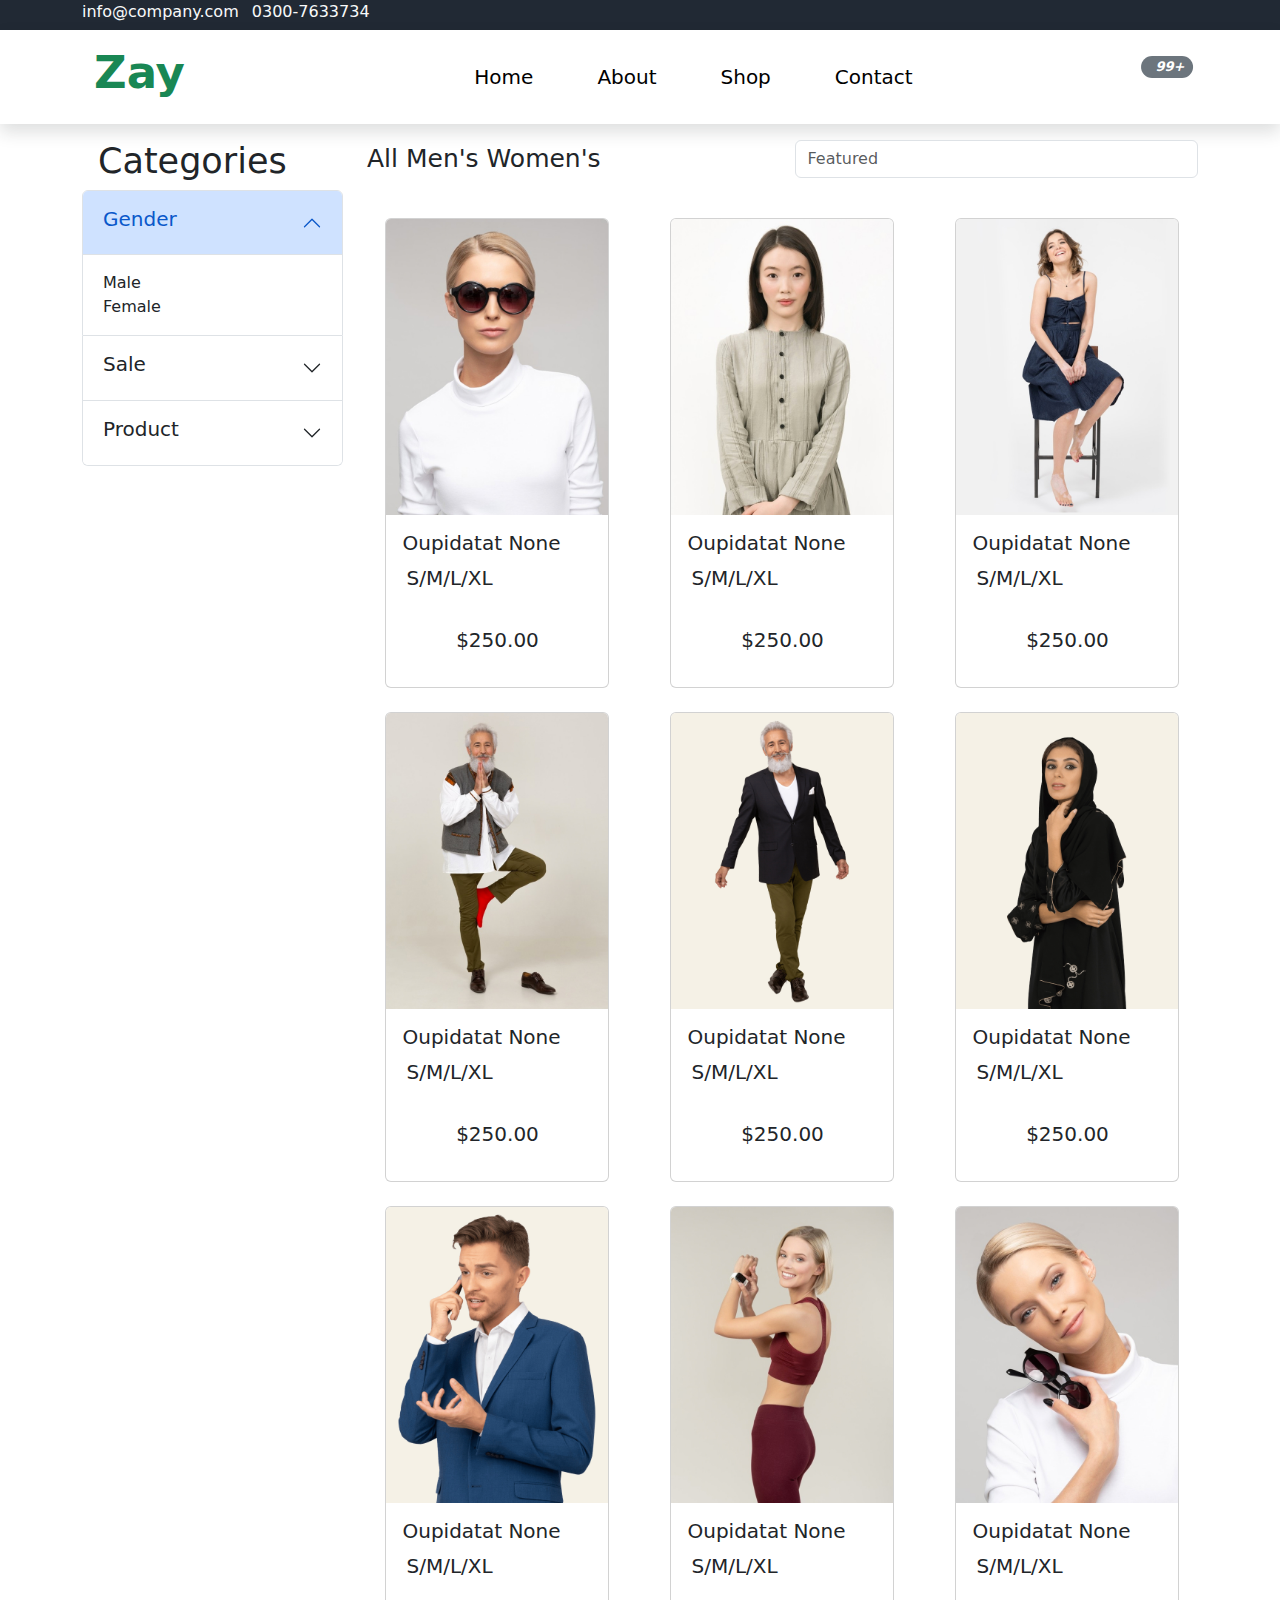
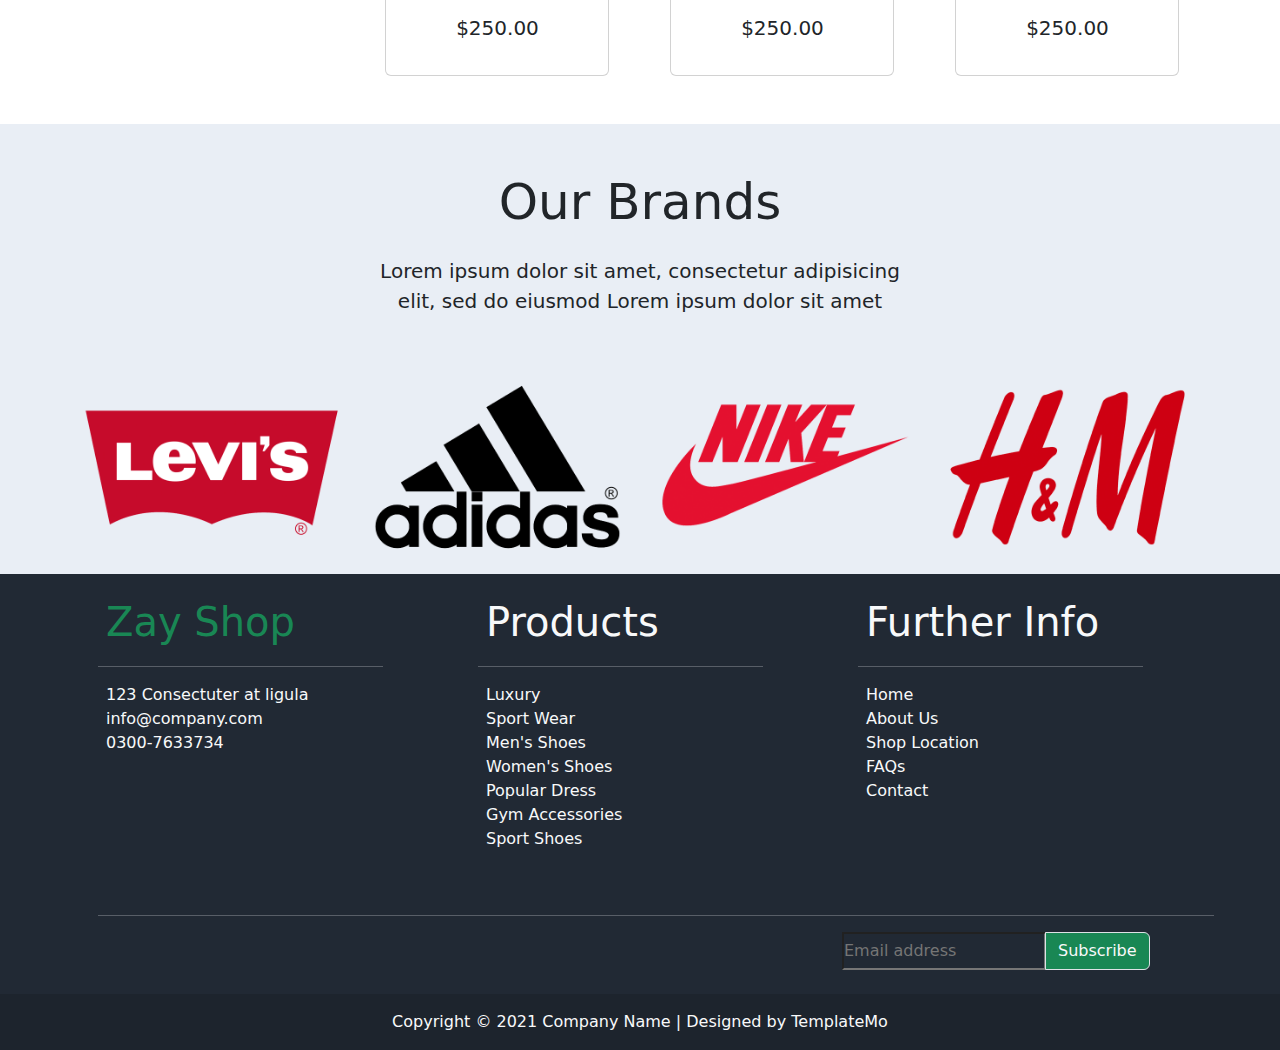
<file: shop.html>
<!DOCTYPE html>
<html lang="en">

<head>
    <meta charset="UTF-8">
    <meta http-equiv="X-UA-Compatible" content="IE=edge">
    <meta name="viewport" content="width=device-width, initial-scale=1.0">
    <title>Zay Shop</title>
    <link rel="stylesheet" href="assets/css/custom.css">
    <link rel="stylesheet" href="assets/css/bootstrap.min.css">
    <link rel="stylesheet" href="https://cdnjs.cloudflare.com/ajax/libs/font-awesome/6.2.1/css/all.min.css"
        integrity="sha512-MV7K8+y+gLIBoVD59lQIYicR65iaqukzvf/nwasF0nqhPay5w/9lJmVM2hMDcnK1OnMGCdVK+iQrJ7lzPJQd1w=="
        crossorigin="anonymous" referrerpolicy="no-referrer" />
</head>

<body>
    <div class="container-fluid background-class d-none d-lg-block d-xl-block d-xxl-block">
        <div class="container">
            <div class="row">
                <div class=" col-4 text-light">
                    <i class="fa-solid fa-envelope"></i>
                    info@company.com
                    <i class="fa-solid fa-phone-flip ms-2"></i>
                    0300-7633734
                </div>
                <div class="col-8 text-light d-flex justify-content-end mt-2">
                    <i class="fa-brands fa-facebook ms-3"></i>
                    <i class="fa-brands fa-instagram ms-3"></i>
                    <i class="fa-brands fa-twitter ms-3"></i>
                    <i class="fa-brands fa-linkedin-in ms-3"></i>
                </div>
            </div>
        </div>
    </div>
    <div class="container-fluid shadow background1-class">
        <div class="container">
            <nav class="navbar  navbar-expand-lg">
                <div class="container-fluid">
                    <a class="navbar-brand text-success" href="#">
                        <h1 class="font-class">Zay</h1>
                    </a>
                    <button class="navbar-toggler" type="button" data-bs-toggle="collapse"
                        data-bs-target="#navbarSupportedContent" aria-controls="navbarSupportedContent"
                        aria-expanded="false" aria-label="Toggle navigation">
                        <span class="navbar-toggler-icon"></span>
                    </button>
                    <div class="collapse navbar-collapse mt-3" id="navbarSupportedContent">
                        <ul class="navbar-nav mx-auto mb-2 mb-lg-0">
                            <li class="nav-item">
                                <a class="nav-link active ms-lg-5 ms-xl-5 ms-xxl-5" aria-current="page"
                                    href="index.html">
                                    <p>Home</p>
                                </a>
                            </li>
                            <li class="nav-item">
                                <a class="nav-link active ms-lg-5 ms-xl-5 ms-xxl-5" href="about.html">
                                    <p> About</p>
                                </a>
                            </li>
                            <li class="nav-item active">
                                <a class="nav-link active ms-lg-5 ms-xl-5 ms-xxl-5" href="shop.html">
                                    <p>Shop</p>
                                </a>
                            </li>
                            <li class="nav-item">
                                <a class="nav-link active ms-lg-5 ms-xl-5 ms-xxl-5" href="contact.html">
                                    <p>Contact</p>
                                </a>
                            </li>
                        </ul>
                        <h4>
                            <i class="fa-solid fa-magnifying-glass me-3">

                            </i>
                            <i class="fa-solid fa-cart-shopping me-3  position-relative cart">
                                <span
                                    class="position-absolute top-0 start-100 translate-middle badge rounded-pill bg-secondary position-class">
                                    7
                                    <span class="visually-hidden">unread messages</span>
                                </span>
                            </i>
                            <i class="fa-solid fa-user me-3 position-relative cart">
                                <span
                                    class="position-absolute top-0 start-100 translate-middle badge rounded-pill  position-class bg-secondary">
                                    99+
                                    <span class="visually-hidden">unread messages</span>
                                </span>
                            </i>
                        </h4>
                    </div>
                </div>
            </nav>
        </div>
    </div>
    <div class="cotainer-fluid">
        <div class="container">
            <div class="row mt-3">
                <div class="col-md-12  col-lg-3">
                    <h1 style="font-size: 35px; font-weight: lighter;" class="ms-3">Categories</h1>
                    <div class="accordion" id="accordionExample">
                        <div class="accordion-item">
                            <h2 class="accordion-header" id="headingOne">
                                <button class="accordion-button" type="button" data-bs-toggle="collapse"
                                    data-bs-target="#collapseOne" aria-expanded="true" aria-controls="collapseOne">
                                    <h1 style="font-size: 20px; ">Gender</h1>
                                </button>
                            </h2>
                            <div id="collapseOne" class="accordion-collapse collapse show" aria-labelledby="headingOne"
                                data-bs-parent="#accordionExample">
                                <div class="accordion-body">
                                    Male <br>Female
                                </div>
                            </div>
                        </div>
                        <div class="accordion-item">
                            <h2 class="accordion-header" id="headingTwo">
                                <button class="accordion-button collapsed" type="button" data-bs-toggle="collapse"
                                    data-bs-target="#collapseTwo" aria-expanded="false" aria-controls="collapseTwo">
                                    <h1 style="font-size: 20px; ">Sale</h1>
                                </button>
                            </h2>
                            <div id="collapseTwo" class="accordion-collapse collapse" aria-labelledby="headingTwo"
                                data-bs-parent="#accordionExample">
                                <div class="accordion-body">
                                    Sports <br>Luxury
                                </div>
                            </div>
                        </div>
                        <div class="accordion-item">
                            <h2 class="accordion-header" id="headingThree">
                                <button class="accordion-button collapsed" type="button" data-bs-toggle="collapse"
                                    data-bs-target="#collapseThree" aria-expanded="false" aria-controls="collapseThree">
                                    <h1 style="font-size: 20px; ">Product</h1>
                                </button>
                            </h2>
                            <div id="collapseThree" class="accordion-collapse collapse" aria-labelledby="headingThree"
                                data-bs-parent="#accordionExample">
                                <div class="accordion-body">
                                    Bag <br>Sweather <br>Sunglass
                                </div>
                            </div>
                        </div>
                    </div>
                </div>
                <div class="col-lg-9 col-md-12">
                    <div class="row">
                        <div class="col-6">
                            <p style="font-size: 25px;">All Men's Women's</p>
                        </div>
                        <div class="col-6">
                            <input type="text" placeholder="Featured" class="form-control">
                        </div>
                    </div>
                    <div class="row">
                        <div class="col">
                            <div class="row d-flex justify-content-around">
                                <div class="col-md-4 mt-4 mt-4 d-flex justify-content-center">
                                    <div class="card" style="width: 14rem;">
                                        <img src="assets/images/shop_01.jpg" class="card-img-top" alt="...">
                                        <div class="card-body">
                                            <h5 class="card-title">Oupidatat None</h5>
                                            <p class="card-text ms-1" style="font-size: 20px;"> S/M/L/XL</p>

                                            <span class="d-flex justify-content-center">
                                                <i class="fa-solid fa-star text-warning" style="font-size:20px;"></i>
                                                <i class="fa-solid fa-star text-warning" style="font-size:20px;"></i>
                                                <i class="fa-solid fa-star text-warning" style="font-size:20px;"></i>
                                                <i class="fa-solid fa-star" style="font-size:20px ;"></i>
                                                <i class="fa-solid fa-star" style="font-size:20px ;"></i>

                                            </span>
                                            <p class="d-flex justify-content-center mt-3" style="font-size: 20px;">
                                                $250.00</p>
                                        </div>
                                    </div>
                                </div>
                                <div class="col-md-4 mt-4 d-flex justify-content-center">
                                    <div class="card" style="width: 14rem;">
                                        <img src="assets/images/shop_02.jpg" class="card-img-top" alt="...">
                                        <div class="card-body">
                                            <h5 class="card-title">Oupidatat None</h5>
                                            <p class="card-text ms-1" style="font-size: 20px;"> S/M/L/XL</p>

                                            <span class="d-flex justify-content-center">
                                                <i class="fa-solid fa-star text-warning" style="font-size:20px;"></i>
                                                <i class="fa-solid fa-star text-warning" style="font-size:20px;"></i>
                                                <i class="fa-solid fa-star text-warning" style="font-size:20px;"></i>
                                                <i class="fa-solid fa-star" style="font-size:20px ;"></i>
                                                <i class="fa-solid fa-star" style="font-size:20px ;"></i>

                                            </span>
                                            <p class="d-flex justify-content-center mt-3" style="font-size: 20px;">
                                                $250.00</p>
                                        </div>
                                    </div>
                                </div>
                                <div class="col-md-4 mt-4 d-flex justify-content-center">
                                    <div class="card" style="width: 14rem;">
                                        <img src="assets/images/shop_03.jpg" class="card-img-top" alt="...">
                                        <div class="card-body">
                                            <h5 class="card-title">Oupidatat None</h5>
                                            <p class="card-text ms-1" style="font-size: 20px;"> S/M/L/XL</p>

                                            <span class="d-flex justify-content-center">
                                                <i class="fa-solid fa-star text-warning" style="font-size:20px;"></i>
                                                <i class="fa-solid fa-star text-warning" style="font-size:20px;"></i>
                                                <i class="fa-solid fa-star text-warning" style="font-size:20px;"></i>
                                                <i class="fa-solid fa-star" style="font-size:20px ;"></i>
                                                <i class="fa-solid fa-star" style="font-size:20px ;"></i>

                                            </span>
                                            <p class="d-flex justify-content-center mt-3" style="font-size: 20px;">
                                                $250.00</p>
                                        </div>
                                    </div>
                                </div>
                                <div class="col-md-4 mt-4 d-flex justify-content-center">
                                    <div class="card" style="width: 14rem;">
                                        <img src="assets/images/shop_04.jpg" class="card-img-top" alt="...">
                                        <div class="card-body">
                                            <h5 class="card-title">Oupidatat None</h5>
                                            <p class="card-text ms-1" style="font-size: 20px;"> S/M/L/XL</p>
                               
                                                <span class="d-flex justify-content-center">
                                                    <i class="fa-solid fa-star text-warning" style="font-size:20px;"></i>
                                                <i class="fa-solid fa-star text-warning" style="font-size:20px;"></i>
                                                <i class="fa-solid fa-star text-warning" style="font-size:20px;"></i>
                                                <i class="fa-solid fa-star" style="font-size:20px ;"></i>
                                                <i class="fa-solid fa-star" style="font-size:20px ;"></i>

                                                </span>                                           
                                            <p class="d-flex justify-content-center mt-3" style="font-size: 20px;">$250.00</p>
                                        </div>
                                    </div>
                                </div>
                                <div class="col-md-4 mt-4 d-flex justify-content-center">
                                    <div class="card" style="width: 14rem;">
                                        <img src="assets/images/shop_05.jpg" class="card-img-top" alt="...">
                                        <div class="card-body">
                                            <h5 class="card-title">Oupidatat None</h5>
                                            <p class="card-text ms-1" style="font-size: 20px;"> S/M/L/XL</p>
                               
                                                <span class="d-flex justify-content-center">
                                                    <i class="fa-solid fa-star text-warning" style="font-size:20px;"></i>
                                                <i class="fa-solid fa-star text-warning" style="font-size:20px;"></i>
                                                <i class="fa-solid fa-star text-warning" style="font-size:20px;"></i>
                                                <i class="fa-solid fa-star" style="font-size:20px ;"></i>
                                                <i class="fa-solid fa-star" style="font-size:20px ;"></i>

                                                </span>                                           
                                            <p class="d-flex justify-content-center mt-3" style="font-size: 20px;">$250.00</p>
                                        </div>
                                    </div>
                                </div>
                                <div class="col-md-4 mt-4 d-flex justify-content-center">
                                    <div class="card" style="width: 14rem;">
                                        <img src="assets/images/shop_06.jpg" class="card-img-top" alt="...">
                                        <div class="card-body">
                                            <h5 class="card-title">Oupidatat None</h5>
                                            <p class="card-text ms-1" style="font-size: 20px;"> S/M/L/XL</p>
                               
                                                <span class="d-flex justify-content-center">
                                                    <i class="fa-solid fa-star text-warning" style="font-size:20px;"></i>
                                                <i class="fa-solid fa-star text-warning" style="font-size:20px;"></i>
                                                <i class="fa-solid fa-star text-warning" style="font-size:20px;"></i>
                                                <i class="fa-solid fa-star" style="font-size:20px ;"></i>
                                                <i class="fa-solid fa-star" style="font-size:20px ;"></i>

                                                </span>                                           
                                            <p class="d-flex justify-content-center mt-3" style="font-size: 20px;">$250.00</p>
                                        </div>
                                    </div>
                                </div>
                                <div class="col-md-4 mt-4 d-flex justify-content-center">
                                    <div class="card" style="width: 14rem;">
                                        <img src="assets/images/shop_07.jpg" class="card-img-top" alt="...">
                                        <div class="card-body">
                                            <h5 class="card-title">Oupidatat None</h5>
                                            <p class="card-text ms-1" style="font-size: 20px;"> S/M/L/XL</p>
                               
                                                <span class="d-flex justify-content-center">
                                                    <i class="fa-solid fa-star text-warning" style="font-size:20px;"></i>
                                                <i class="fa-solid fa-star text-warning" style="font-size:20px;"></i>
                                                <i class="fa-solid fa-star text-warning" style="font-size:20px;"></i>
                                                <i class="fa-solid fa-star" style="font-size:20px ;"></i>
                                                <i class="fa-solid fa-star" style="font-size:20px ;"></i>

                                                </span>                                           
                                            <p class="d-flex justify-content-center mt-3" style="font-size: 20px;">$250.00</p>
                                        </div>
                                    </div>
                                </div>
                                <div class="col-md-4 mt-4 d-flex justify-content-center">
                                    <div class="card" style="width: 14rem;">
                                        <img src="assets/images/shop_08.jpg" class="card-img-top" alt="...">
                                        <div class="card-body">
                                            <h5 class="card-title">Oupidatat None</h5>
                                            <p class="card-text ms-1" style="font-size: 20px;"> S/M/L/XL</p>
                               
                                                <span class="d-flex justify-content-center">
                                                    <i class="fa-solid fa-star text-warning" style="font-size:20px;"></i>
                                                <i class="fa-solid fa-star text-warning" style="font-size:20px;"></i>
                                                <i class="fa-solid fa-star text-warning" style="font-size:20px;"></i>
                                                <i class="fa-solid fa-star" style="font-size:20px ;"></i>
                                                <i class="fa-solid fa-star" style="font-size:20px ;"></i>

                                                </span>                                           
                                            <p class="d-flex justify-content-center mt-3" style="font-size: 20px;">$250.00</p>
                                        </div>
                                    </div>
                                </div>
                                <div class="col-md-4 mt-4 d-flex justify-content-center">
                                    <div class="card" style="width: 14rem;">
                                        <img src="assets/images/shop_09.jpg" class="card-img-top" alt="...">
                                        <div class="card-body">
                                            <h5 class="card-title">Oupidatat None</h5>
                                            <p class="card-text ms-1" style="font-size: 20px;"> S/M/L/XL</p>
                               
                                                <span class="d-flex justify-content-center">
                                                    <i class="fa-solid fa-star text-warning" style="font-size:20px;"></i>
                                                <i class="fa-solid fa-star text-warning" style="font-size:20px;"></i>
                                                <i class="fa-solid fa-star text-warning" style="font-size:20px;"></i>
                                                <i class="fa-solid fa-star" style="font-size:20px ;"></i>
                                                <i class="fa-solid fa-star" style="font-size:20px ;"></i>

                                                </span>                                           
                                            <p class="d-flex justify-content-center mt-3" style="font-size: 20px;">$250.00</p>
                                        </div>
                                    </div>
                                </div>
                            </div>

                        </div>
                    </div>

                </div>
            </div>

        </div>
    </div>
    <div class="container-fluid " style="background-color: #E9EEF5; height: 450px;">
        <div class="container">
            <div class="row mt-5">
                <div class="col">
                    <h1 align="center" style="font-weight: lighter; font-size: 50px;" class="mt-5">Our Brands</h1>
                </div>
            </div>
            <div class="row    d-flex justify-content-center ">
                <div class="col-lg-6 col-md-10 col-sm-12    align-items-center">
                    <p align="center" style="font-size: 20px;" class="mt-3">Lorem ipsum dolor sit amet, consectetur
                        adipisicing elit, sed do eiusmod Lorem ipsum dolor sit amet</p>
                </div>
            </div>
            <div class="row mt-5">

                <div class="col-3">
                    <img src="assets/images/brand_01.png" alt="" class="img-fluid">
                </div>
                <div class="col-3">
                    <img src="assets/images/brand_02.png" alt="" class="img-fluid">
                </div>
                <div class="col-3">
                    <img src="assets/images/brand_03.png" alt="" class="img-fluid">
                </div>
                <div class="col-3">
                    <img src="assets/images/brand_04.png" alt="" class="img-fluid">
                </div>
            </div>


        </div>
    </div>
    <div class="container-fluid  res-class" style="background-color: #212934;">
        <div class="container">
            <div class="row">
                <div class="col-md-4 col-sm-12">
                    <h1 class="text-success pt-4 ps-4 pe-4 p-1">Zay Shop</h1>
                    <div class="line text-white ms-3 mt-1" style="width:80% ;">
                        <hr>
                    </div>

                    <i class="fa-solid fa-location-dot ms-4 text-light"></i>
                    <span class="text-light">123 Consectuter at ligula</span>
                    <br>
                    <i class="fa-solid fa-envelope text-light ms-4 mt-md-3 mt-sm-2"></i>
                    <span class="text-light">info@company.com</span>
                    <br>
                    <i class="fa-solid fa-phone-flip ms-4 mt-md-3 mt-sm-2 text-light"></i>
                    <span class="text-light"> 0300-7633734
                    </span>
                </div>
                <div class="col-md-4 col-sm-12 margin-class">
                    <h1 class="text-light pt-4 ps-4 pe-4 p-1">Products</h1>
                    <div class="line text-white ms-3 mt-1" style="width:80% ;">
                        <hr>
                    </div>
                    <span class="text-light ms-4 ">Luxury</span>
                    <br>
                    <span class="text-light ms-4">Sport Wear</span>
                    <br>
                    <span class="text-light ms-4">Men's Shoes</span>
                    <br>
                    <span class="text-light ms-4">Women's Shoes</span>
                    <br>
                    <span class="text-light ms-4">Popular Dress</span>
                    <br>
                    <span class="text-light ms-4">Gym Accessories</span>
                    <br>
                    <span class="text-light ms-4">Sport Shoes</span>
                    <br>
                </div>
                <div class="col-md-4 col-sm-12">
                    <h1 class="text-light pt-4 ps-4 pe-4 p-1 media-class"><span>Further Info</span></h1>
                    <div class="line text-white ms-3 mt-1" style="width:80% ;">
                        <hr>
                    </div>
                    <span class="text-light ms-4 ">Home</span>
                    <br>
                    <span class="text-light ms-4 pt-2">About Us</span>
                    <br>
                    <span class="text-light ms-4 mt-5">Shop Location</span>
                    <br>
                    <span class="text-light ms-4 mt-5">FAQs</span>
                    <br>
                    <span class="text-light ms-4 mt-5">Contact</span>
                    <br>
                </div>
            </div>


            <div class="row mt-5">
                <div class="col">
                    <div class="line text-white ms-3 mt-1" style="width:100% ;">
                        <hr>
                    </div>
                </div>
            </div>
            <div class="row pb-3">
                <div class="col-xl-8 col-lg-7 col-md-5 col-sm-12 text-light">

                    <i class="fa-brands fa-facebook ms-3" style="font-size: 30px; "></i>
                    <i class="fa-brands fa-instagram ms-3" style="font-size: 30px; "></i>
                    <i class="fa-brands fa-twitter ms-3" style="font-size: 30px; "></i>
                    <i class="fa-brands fa-linkedin-in ms-3" style="font-size: 30px;"></i>

                </div>
                <div class="col-xl-4 col-lg-5 col-md-7 col-sm-12">
                    <div class="input-group mb-2 subscribe ">
                        <input type="text" style="background:none ;" placeholder="Email address">
                        <div class="input-group-text btn-success bg-success text-light sub">Subscribe</div>
                    </div>
                </div>
            </div>
        </div>
    </div>
    <div class="container-fluid res1-class pb-3" style="background-color:#1D242D ;">
        <div class="row">
            <div class="col">
                <span class="text-light mt-3" style="display: flex; justify-content: center;">Copyright © 2021 Company
                    Name | Designed by TemplateMo</span>
            </div>
        </div>
    </div>



    <script src="assets/js/bootstrap.bundle.min.js"></script>
</body>

</html>
</file>
<file: assets/css/custom.css>
*{
    box-sizing: border-box;
    margin: 0px;
    padding: 0px;
}
.background-class{
    background-color: #212934;
    height:30px;
}
.font-class{
    font-size: 45px;
    font-weight:bold;
}
.background1-class{
    background-color: #FFFFFF;
}
.active>p{
    font-size: 20px;
}
.active>p:hover{
    color: green;
}
.cart>span{
    font-size: 13px;
}

.background3-class{
    background-color:#E9EEF5 ;
    height:280px ;
}
.margin-class>span{
    margin-top: 10px;
}
@media only screen and (min-width:769px) and (max-width:1200px){
    .media-class>span{
        font-size: 30px;
    }
    .res-class{
        height: 40px;
    }
    .res1-class{
        height: 60px;
    }
    .res2-class{
        height: 485px;
    }
}
@media only screen and (min-width:530px) and (max-width:768px){
    .res-class{
        height: 810px;
    }
    .res1-class{
        height: 70px;
    }
    .res2-class{
        height: 800px;
    }
    .re-class{
        height: 1900px;
    }
}
@media only screen and (min-width:769px) and (max-width:1200px){
    .res-class{
        height: 450px;
    }
.re-class{
    height: 800px;
}
.r-class{
    font-size: 10px;
}
}
@media only screen and (min-width:400px) and (max-width:520px){
    .re-class{
        height: 2000px;
    }
}
.hover-class{
    height: 210px;
}
.hover-class>i{
    font-size: 70px;
color: #59AB6E;
}
.hover-class>p{
    font-size: 20px;
}
.hover-class:hover{
    background-color: #59AB6E;
    color: white !important;
}
.hover-class>i:hover{
    color: white;
}
@media only screen and (min-width:300px) and (max-width:400px){
    .background2-class{
        background-color: #EFEFEF;
        height: 800px;
    }
    .slider-class{
        width: 270px;
        margin-left: 20px;
     
    }
}
@media only screen and (min-width:401px) and (max-width:500px){
    .background2-class{
        background-color: #EFEFEF;
        height: 800px;
    }
    .slider-class{
        width: 350px;
        margin-left: 30px;
    }
}
@media only screen and (min-width:501px) and (max-width:768px){
    .background2-class{
        background-color: #EFEFEF;
        height: 800px;
    }
    .slider-class{
        width: 400px;
        margin-left: 70px;
    }
}
@media only screen and (min-width:769px) and (max-width:992px){
    .slider-class{
        width: 500px;
    }
    .background2-class{
        background-color: #EFEFEF;
        height: 850px;
    }
}
@media only screen and (min-width:993px){
    .background2-class{
        background-color: #EFEFEF;
        height: 600px;
    }
    .slider-class{
        width: 500px;
    }
}
</file>
